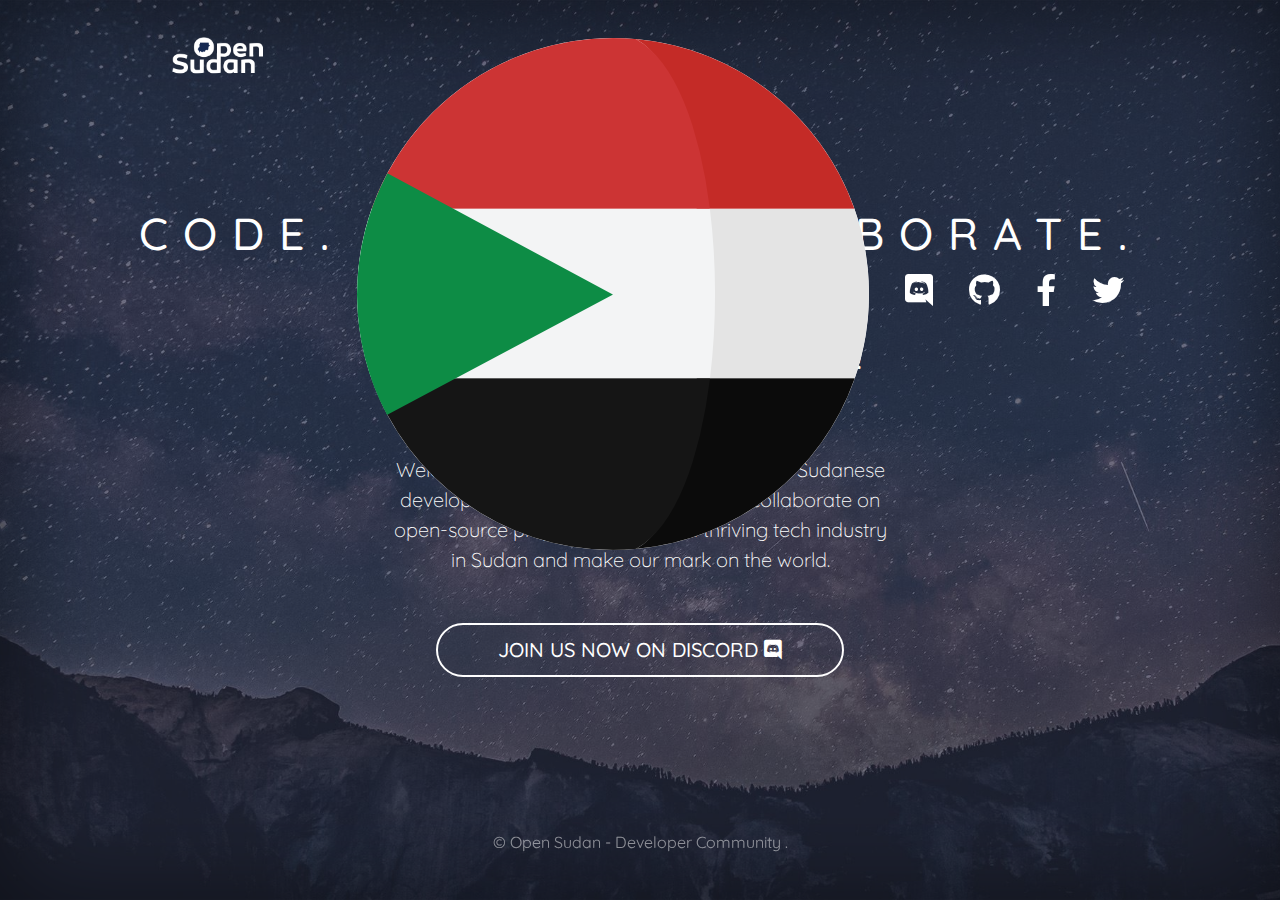
<file: index.html>
<!DOCTYPE html>
<html lang="en-US">
  <head>
    <meta charset="UTF-8">
    <meta http-equiv="X-UA-Compatible" content="IE=edge">
    <meta name="viewport" content="width=device-width, initial-scale=1">
    <title>Open Sudan - Developer Community</title>
    <link rel="preconnect" href="https://fonts.gstatic.com" crossorigin="crossorigin"/>
    <link rel="preload" as="style" href="https://fonts.googleapis.com/css2?family=Quicksand:wght@300;400;500;700&amp;display=swap"/>
    <link rel="stylesheet" href="https://fonts.googleapis.com/css2?family=Quicksand:wght@300;400;500;700&amp;display=swap" media="print" onload="this.media='all'"/>
    <noscript>
      <link rel="stylesheet" href="https://fonts.googleapis.com/css2?family=Quicksand:wght@300;400;500;700&amp;display=swap"/>
    </noscript>
    <link href="css/bootstrap.min.css?ver=1.2.0" rel="stylesheet">
    <link href="css/font-awesome/css/all.min.css?ver=1.2.0" rel="stylesheet">
    <link href="css/main.css?ver=1.2.0" rel="stylesheet">
    <link rel="icon" type="image/x-icon" href="/img/favicon.ico">
    <link rel="apple-touch-icon" href="/img/apple-touch-icon.png">
  </head>
  <body id="top"><div class="site-wrapper">
  <div class="site-wrapper-inner">
    <div class="cover-container">
      <div class="masthead clearfix">
        <div class="inner">
          <a href="https://open.sd"><img class="masthead-brand" alt="Open Sudan Logo" src="img/logo.png" /></a> 
          <nav class="nav nav-masthead">
            <!-- <a class="nav-link nav-social" href="#" title="Facebook"><i class="fab fa-facebook-f" aria-hidden="true"></i></a>
            <a class="nav-link nav-social" href="#" title="Twitter"><i class="fab fa-twitter" aria-hidden="true"></i></a> -->
            <a class="nav-link nav-social" aria-label="Change Language" href="ar" ><img class="lang-icon" alt="Arabic Language Icon" src="img/ar.png" /></a>
            <a class="nav-link nav-social" aria-label="Discord" href="https://discord.gg/P7MMjFc5vW" title="Discord"><i class="fab fa-discord" aria-hidden="true"></i></a>
            <a class="nav-link nav-social" aria-label="Github" href="https://github.com/opensudan" title="Github"><i class="fab fa-github" aria-hidden="true"></i></a>
            <a class="nav-link nav-social" aria-label="Facebook" href="https://www.facebook.com/opensudan.dev/" title="Facebook"><i class="fab fa-facebook-f" aria-hidden="true"></i></a>
            <a class="nav-link nav-social" aria-label="Twitter" href="https://twitter.com/opensudan_dev" title="Twitter"><i class="fab fa-twitter" aria-hidden="true"></i></a>
          </nav>
        </div>
      </div>      
      <div class="inner cover">
        <h1 class="cover-heading">Code. Share. Collaborate.</h1>
        <h2 class="cover-sub-heading">Join Open Sudan Today!</h2>
        <p class="lead cover-copy">Welcome to Open Sudan, the community for Sudanese developers. Join us to code, share, and collaborate on open-source projects. Let's build a thriving tech industry in Sudan and make our mark on the world.</p>
        <p class="lead"><button type="button" class="btn btn-lg btn-default btn-notify" onclick="openDiscordByMethod()" >Join Us Now On Discord <i class="fab fa-discord" aria-hidden="true"></i></button></p>
      </div>
      <div class="mastfoot">
        <div class="inner">
          <p>&copy; Open Sudan - Developer Community .</p>
        </div>
      </div>
      
  </div>
</div>
    <script>
      function openDiscordByMethod(){
      window.open("https://discord.gg/P7MMjFc5vW")
    }
    </script>
    <script src="scripts/jquery.slim.min.js?ver=1.2.0"></script>
    <script src="scripts/bootstrap.bundle.min.js?ver=1.2.0"></script>
    <script src="scripts/main.js?ver=1.2.0"></script>
  </body>
</html>
</file>
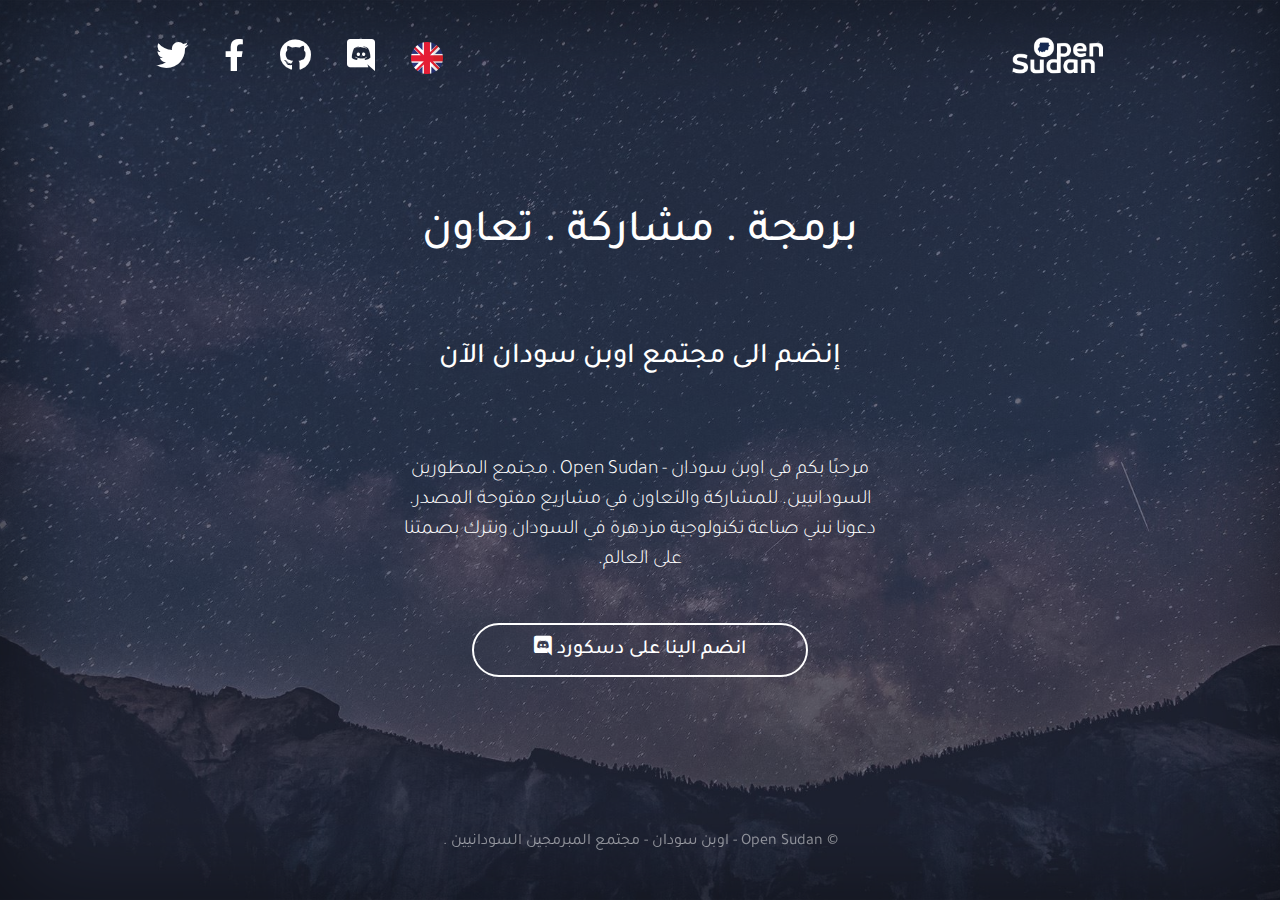
<file: ar/index.html>
<!DOCTYPE html>
<html dir="rtl" lang="ar-SD">
  <head>
    <meta charset="UTF-8">
    <meta http-equiv="X-UA-Compatible" content="IE=edge">
    <meta name="viewport" content="width=device-width, initial-scale=1">
    <title>اوبن سودان - مجتمع المبرمجين السودانيين</title>
    <link rel="preconnect" href="https://fonts.gstatic.com" crossorigin="crossorigin"/>
    <link rel="preload" as="style" href="https://fonts.googleapis.com/css2?family=Tajawal:wght@300;400;500;700&amp;display=swap"/>
    <link rel="stylesheet" href="https://fonts.googleapis.com/css2?family=Tajawal:wght@300;400;500;700&amp;display=swap" media="print" onload="this.media='all'"/>
    <noscript>
      <link rel="stylesheet" href="https://fonts.googleapis.com/css2?family=Tajawal:wght@300;400;500;700&amp;display=swap"/>
    </noscript>
    <link href="css/bootstrap.min.css?ver=1.2.0" rel="stylesheet">
    <link href="css/font-awesome/css/all.min.css?ver=1.2.0" rel="stylesheet">
    <link href="css/main.css?ver=1.2.0" rel="stylesheet">
    <link rel="icon" type="image/x-icon" href="/img/favicon.ico">
    <link rel="apple-touch-icon" href="/img/apple-touch-icon.png">
  </head>
  <body id="top"><div class="site-wrapper">
  <div class="site-wrapper-inner">
    <div class="cover-container">
      <div class="masthead clearfix">
        <div class="inner">
          <a href="https://open.sd/ar"><img class="masthead-brand" alt="Open Sudan Logo" src="img/logo.png" ></a>
          <nav class="nav nav-masthead">
            <!-- <a class="nav-link nav-social" href="#" title="Facebook"><i class="fab fa-facebook-f" aria-hidden="true"></i></a>
            <a class="nav-link nav-social" href="#" title="Twitter"><i class="fab fa-twitter" aria-hidden="true"></i></a>
            <a class="nav-link nav-social" href="#" title="Youtube"><i class="fab fa-youtube" aria-hidden="true"></i></a> -->
            <a class="nav-link nav-social" aria-label="Change Language" href="/" ><img class="lang-icon" alt="English Language Icon" src="img/en.png" /></a>
            <a class="nav-link nav-social" aria-label="Discord" href="https://discord.gg/P7MMjFc5vW" title="دسكورد"><i class="fab fa-discord" aria-hidden="true"></i></a>
            <a class="nav-link nav-social"  aria-label="Github" href="https://github.com/opensudan" title="قت هب"><i class="fab fa-github" aria-hidden="true"></i></a>
            <a class="nav-link nav-social" aria-label="Facebook" href="https://www.facebook.com/opensudan.dev/" title="Facebook"><i class="fab fa-facebook-f" aria-hidden="true"></i></a>
            <a class="nav-link nav-social" aria-label="Twitter" href="https://twitter.com/opensudan_dev" title="Twitter"><i class="fab fa-twitter" aria-hidden="true"></i></a>
          </nav>
        </div>
      </div>      
      <div class="inner cover">
        <h1 class="cover-heading">برمجة . مشاركة . تعاون</h1>
        <h2 class="cover-sub-heading">إنضم الى مجتمع اوبن سودان الآن</h2>
        <p class="lead cover-copy">مرحبًا بكم في اوبن سودان - Open Sudan ، مجتمع المطورين السودانيين. للمشاركة والتعاون في مشاريع مفتوحة المصدر. دعونا نبني صناعة تكنولوجية مزدهرة في السودان ونترك بصمتنا على العالم.</p>
        <p class="lead"><button type="button" class="btn btn-lg btn-default btn-notify" onclick="openDiscordByMethod()" >انضم الينا على دسكورد <i class="fab fa-discord" aria-hidden="true"></i></button></p>
      </div>
      <div class="mastfoot">
        <div class="inner">
          <p>&copy; Open Sudan - اوبن سودان - مجتمع المبرمجين السودانيين .</p>
        </div>
      </div>
      
  </div>
</div>
    <script>
      function openDiscordByMethod(){
      window.open("https://discord.gg/P7MMjFc5vW")
    }
    </script>
    <script src="scripts/jquery.slim.min.js?ver=1.2.0"></script>
    <script src="scripts/bootstrap.bundle.min.js?ver=1.2.0"></script>
    <script src="scripts/main.js?ver=1.2.0"></script>
  </body>
</html>
</file>
<file: css/main.css>
/*
 * Globals
 */
/* Links */
a,
a:focus,
a:hover {
  color: #fff; }

/* Custom default button */
.btn-default {
  color: #fff;
  text-shadow: none;
  /* Prevent inheritence from `body` */
  background-color: transparent;
  border: 2px solid #fff;
  border-radius: 20px;
  padding: 0.5rem 2rem; }

.btn-default:hover,
.btn-default:focus {
  background-color: rgba(255, 255, 255, 0.3); }

/*
 * Base structure
 */
html,
body {
  height: 100%; }

body {
  background: url(../img/cover.jpg) no-repeat center center fixed;
  background-size: cover;
  color: #fff;
  text-align: center;
  font-family: 'Quicksand', sans-serif; }

/* Extra markup and styles for table-esque vertical and horizontal centering */
.site-wrapper {
  display: table;
  width: 100%;
  height: 100%;
  /* For at least Firefox */
  min-height: 100%;
  background: rgba(48, 53, 70, 0.5);
  box-shadow: inset 0 0 100px rgba(0, 0, 0, 0.5); }

.site-wrapper-inner {
  display: table-cell;
  vertical-align: top; }

.cover-container {
  margin-right: auto;
  margin-left: auto; }

/* Padding for spacing */
.inner {
  padding: 30px; }

/*
 * Header
 */
.masthead-brand {
  width: 10rem;
  margin-bottom: 10px;
}

.nav-masthead {
  text-align: center;
  display: block; }

.nav-masthead .nav-link {
  font-size: 2rem;
  display: inline-block; }

@media (min-width: 768px) {
  .masthead-brand {
    float: left; }
  .nav-masthead {
    float: right; } }

/*
 * Cover
 */
.cover {
  padding: 0 20px; }

.cover .btn-notify {
  padding: 10px 60px;
  font-weight: 500;
  text-transform: uppercase;
  border-radius: 40px; }

.cover-heading {
  font-weight: 500;
  text-transform: uppercase;
  letter-spacing: 10px;
  font-size: 2rem;
  margin-bottom: 5rem; }

  .cover-sub-heading {
    font-weight: 500;
    text-transform: uppercase;
    letter-spacing: 10px;
    font-size: 1.2rem;
    margin-bottom: 5rem; }

@media (min-width: 768px) {
  .cover-heading {
    font-size: 2.8rem;
    letter-spacing: 15px; } 

    .cover-sub-heading {
         font-size: 1.8rem;
    letter-spacing: 4px; }

  }

.cover-copy {
  max-width: 500px;
  margin: 0 auto 3rem; }

/*
 * Footer
 */
.mastfoot {
  color: #999;
  /* IE8 proofing */
  color: rgba(255, 255, 255, 0.5); }

/*
 * Subscribe modal box
 */
#subscribeModal .modal-content {
  background-color: #303546;
  color: #fff;
  text-align: left; }

#subscribeModal .modal-header, #subscribeModal .modal-footer {
  border: 0; }

#subscribeModal .close {
  color: #fff; }

#subscribeModal .form-control {
  margin-top: 1rem;
  background: rgba(0, 0, 0, 0.4);
  color: #fff; }
  #subscribeModal .form-control:focus {
    border-color: #49506a; }

/*
 * Affix and center
 */
@media (min-width: 768px) {
  /* Pull out the header and footer */
  .masthead {
    position: fixed;
    top: 0; }
  .mastfoot {
    position: fixed;
    bottom: 0; }
  /* Start the vertical centering */
  .site-wrapper-inner {
    vertical-align: middle; }
  /* Handle the widths */
  .masthead,
  .mastfoot,
  .cover-container {
    width: 100%;
    /* Must be percentage or pixels for horizontal alignment */ } }

@media (min-width: 992px) {
  .masthead,
  .mastfoot,
  .cover-container {
    width: 1060px; } }
</file>
<file: ar/css/main.css>
/*
 * Globals
 */
/* Links */
a,
a:focus,
a:hover {
  color: #fff; }

/* Custom default button */
.btn-default {
  color: #fff;
  text-shadow: none;
  /* Prevent inheritence from `body` */
  background-color: transparent;
  border: 2px solid #fff;
  border-radius: 20px;
  padding: 0.5rem 2rem; }

.btn-default:hover,
.btn-default:focus {
  background-color: rgba(255, 255, 255, 0.3); }

/*
 * Base structure
 */
html,
body {
  height: 100%; }

body {
  background: url(../img/cover.jpg) no-repeat center center fixed;
  background-size: cover;
  color: #fff;
  text-align: center;
  font-family: 'Tajawal', sans-serif; }

/* Extra markup and styles for table-esque vertical and horizontal centering */
.site-wrapper {
  display: table;
  width: 100%;
  height: 100%;
  /* For at least Firefox */
  min-height: 100%;
  background: rgba(48, 53, 70, 0.5);
  box-shadow: inset 0 0 100px rgba(0, 0, 0, 0.5); }

.site-wrapper-inner {
  display: table-cell;
  vertical-align: top; }

.cover-container {
  margin-right: auto;
  margin-left: auto; }

/* Padding for spacing */
.inner {
  padding: 30px; }

/*
 * Header
 */
.masthead-brand {
  width: 10rem;
  margin-bottom: 10px;
}

.nav-masthead {
  text-align: center;
  display: block; }

.nav-masthead .nav-link {
  font-size: 2rem;
  display: inline-block; }

  .lang-icon {
    width: 2rem;
    margin-bottom: 4px;
  }

@media (min-width: 768px) {
  .masthead-brand {
    float: right; }
  .nav-masthead {
    float: left; } }

/*
 * Cover
 */
.cover {
  padding: 0 20px; }

.cover .btn-notify {
  padding: 10px 60px;
  font-weight: 500;
  text-transform: uppercase;
  border-radius: 40px; }

.cover-heading {
  font-weight: 500;
  text-transform: uppercase;
  font-size: 2rem;
  margin-bottom: 5rem; }

  .cover-sub-heading {
    font-weight: 500;
    text-transform: uppercase;
    font-size: 1.2rem;
    margin-bottom: 5rem; }

@media (min-width: 768px) {
  .cover-heading {
    font-size: 2.8rem; } 

    .cover-sub-heading {
         font-size: 1.8rem; }

  }

.cover-copy {
  max-width: 500px;
  margin: 0 auto 3rem; }

/*
 * Footer
 */
.mastfoot {
  color: #999;
  /* IE8 proofing */
  color: rgba(255, 255, 255, 0.5); }

/*
 * Subscribe modal box
 */
#subscribeModal .modal-content {
  background-color: #303546;
  color: #fff;
  text-align: left; }

#subscribeModal .modal-header, #subscribeModal .modal-footer {
  border: 0; }

#subscribeModal .close {
  color: #fff; }

#subscribeModal .form-control {
  margin-top: 1rem;
  background: rgba(0, 0, 0, 0.4);
  color: #fff; }
  #subscribeModal .form-control:focus {
    border-color: #49506a; }

/*
 * Affix and center
 */
@media (min-width: 768px) {
  /* Pull out the header and footer */
  .masthead {
    position: fixed;
    top: 0; }
  .mastfoot {
    position: fixed;
    bottom: 0; }
  /* Start the vertical centering */
  .site-wrapper-inner {
    vertical-align: middle; }
  /* Handle the widths */
  .masthead,
  .mastfoot,
  .cover-container {
    width: 100%;
    /* Must be percentage or pixels for horizontal alignment */ } }

@media (min-width: 992px) {
  .masthead,
  .mastfoot,
  .cover-container {
    width: 1060px; } }
</file>
